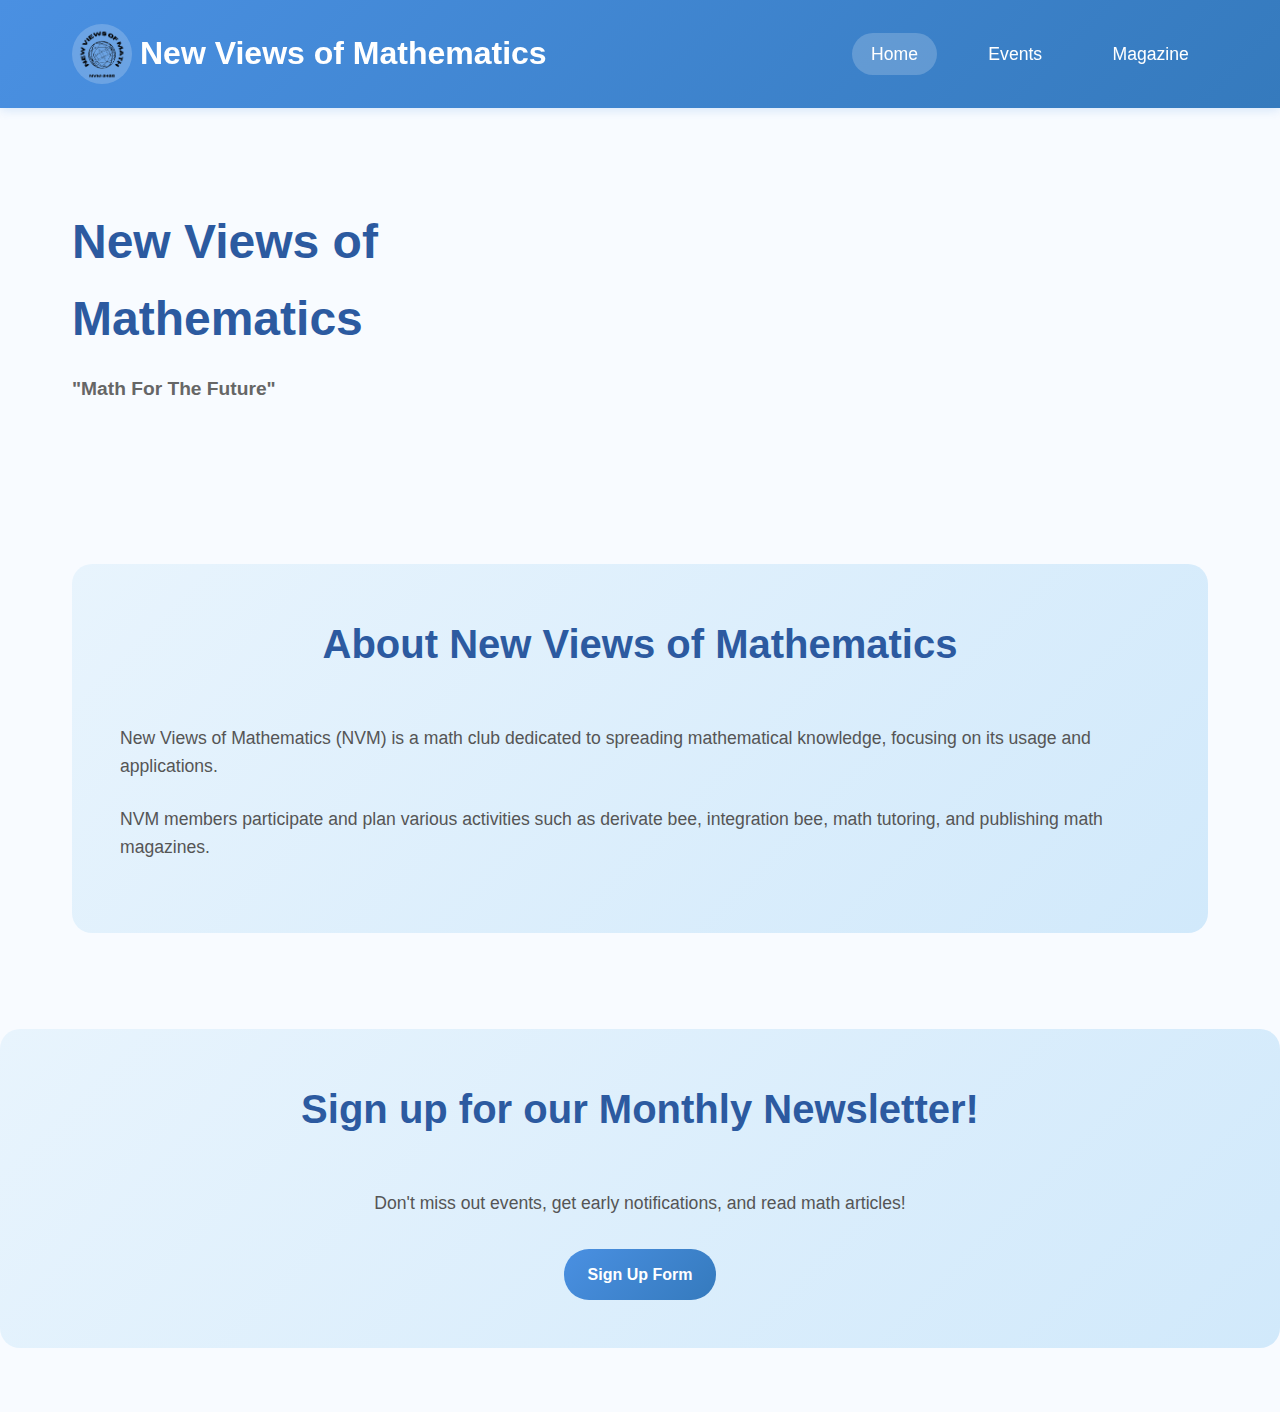
<file: index.html>
<!DOCTYPE html>
<html lang="en">
<head>
        <meta charset="UTF-8">
    <meta name="viewport" content="width=device-width, initial-scale=1.0">
    <title>NVM | Home</title>
    <meta name="description" content="New Views of Mathematics (NVM) is a math club dedicated to spreading mathematical knowledge, focusing on its usage and applications.">
    <meta name="keywords" content="New Views of Mathematics, NVM, math for the future, NVM - math for the future, calculus, school organization, math">
    <meta name="author" content="New Views of Mathematics, NVM">
    <meta property="og:title" content="New Views of Mathematics - Exploring Mathematical Concepts">
    <meta property="og:description" content="A community dedicated to exploring the profound beauty and elegance of mathematical concepts.">
    <meta property="og:type" content="website">
    <meta property="og:url" content="https://newviewsofmathematics.org">
    <meta name="twitter:card" content="summary_large_image">
    <meta name="twitter:title" content="New Views of Mathematics">
    <meta name="twitter:description" content="Exploring the infinite beauty of mathematical concepts">
    <link rel="canonical" href="https://newviewsofmathematics.org">
    <link rel="stylesheet" href="styles.css">
    <script type="application/ld+json">
    {
        "@context": "https://schema.org",
        "@type": "Organization",
        "name": "New Views of Mathematics",
        "alternateName": "NVM",
        "description": "A community dedicated to exploring the profound beauty and elegance of mathematical concepts",
        "url": "https://newviewsofmathematics.org",
        "logo": "https://newviewsofmathematics.org/nvmlogo.png",
        "sameAs": [
            "https://newviewsofmathematics.org"
        ],
        "foundingDate": "2024",
        "areaServed": "Worldwide",
        "serviceType": "Mathematical Education and Research"
    }
    </script>

    <script type="application/ld+json">
        {
          "@context": "https://schema.org",
          "@type": "WebSite",
          "name": "New Views of Mathematics",
          "alternateName": "NVM",
          "url": "https://newviewsofmathematics.org",
          "potentialAction": {
            "@type": "SearchAction",
            "target": "https://newviewsofmathematics.org/?s={search_term_string}",
            "query-input": "required name=search_term_string"
          }
        }
    </script>


    <link rel="icon" type="image/png" href="imgfolder/favicon-96x96.png" sizes="96x96" />
    <link rel="icon" type="image/svg+xml" href="imgfolder/favicon.svg" />
    <link rel="shortcut icon" href="imgfolder/favicon.ico" />
    <link rel="apple-touch-icon" sizes="180x180" href="imgfolder/apple-touch-icon.png" />
    <link rel="manifest" href="imgfolder/site.webmanifest" />

</head>
<body>
    <nav class="navbar">
        <div class="nav-container">
            <div class="nav-logo">
                <img src="nvmlogo.png" alt="New Views of Mathematics" class="logo-img">
                <span class="logo-text">New Views of Mathematics</span>
            </div>
            <ul class="nav-menu">
                <li class="nav-item">
                    <a href="index.html" class="nav-link active">Home</a>
                </li>
                <li class="nav-item">
                    <a href="events.html" class="nav-link">Events</a>
                </li>
                <li class="nav-item">
                    <a href="magazine.html" class="nav-link">Magazine</a>
                </li>
            </ul>
        </div>
    </nav>

    <main class="main-content">
        <section class="hero-section">
            <div class="hero-content">
                <h1 class="hero-title">New Views of Mathematics</h1>
                <h1 class="hero-subtitle">"Math For The Future"</h1>
            </div>
        </section>

        <section class="about-section">
            <div class="about-content">
                <h2 class="section-title">About New Views of Mathematics</h2>
                <p>New Views of Mathematics (NVM) is a math club dedicated to spreading mathematical knowledge, focusing on its usage and applications.</p>
                <p>NVM members participate and plan various activities such as derivate bee, integration bee, math tutoring, and publishing math magazines.</p>
            </div>
        </section>
    </main>

    <section class="join-section">
        <div class="join-content">
            <h2 class="section-title">Sign up for our Monthly Newsletter!</h2>
            <p>Don't miss out events, get early notifications, and read math articles!</p>
            <div class="join-buttons">
                <a href="https://docs.google.com/forms/d/e/1FAIpQLScYni_6geVl3UdXwpNar6sHavu0gaSUCudfWwVmWpnuFtCAMQ/viewform?usp=dialog" class="btn btn-primary" target="_blank">Sign Up Form</a>
            </div>
        </div>
    </section>

</body>
</html>
</file>
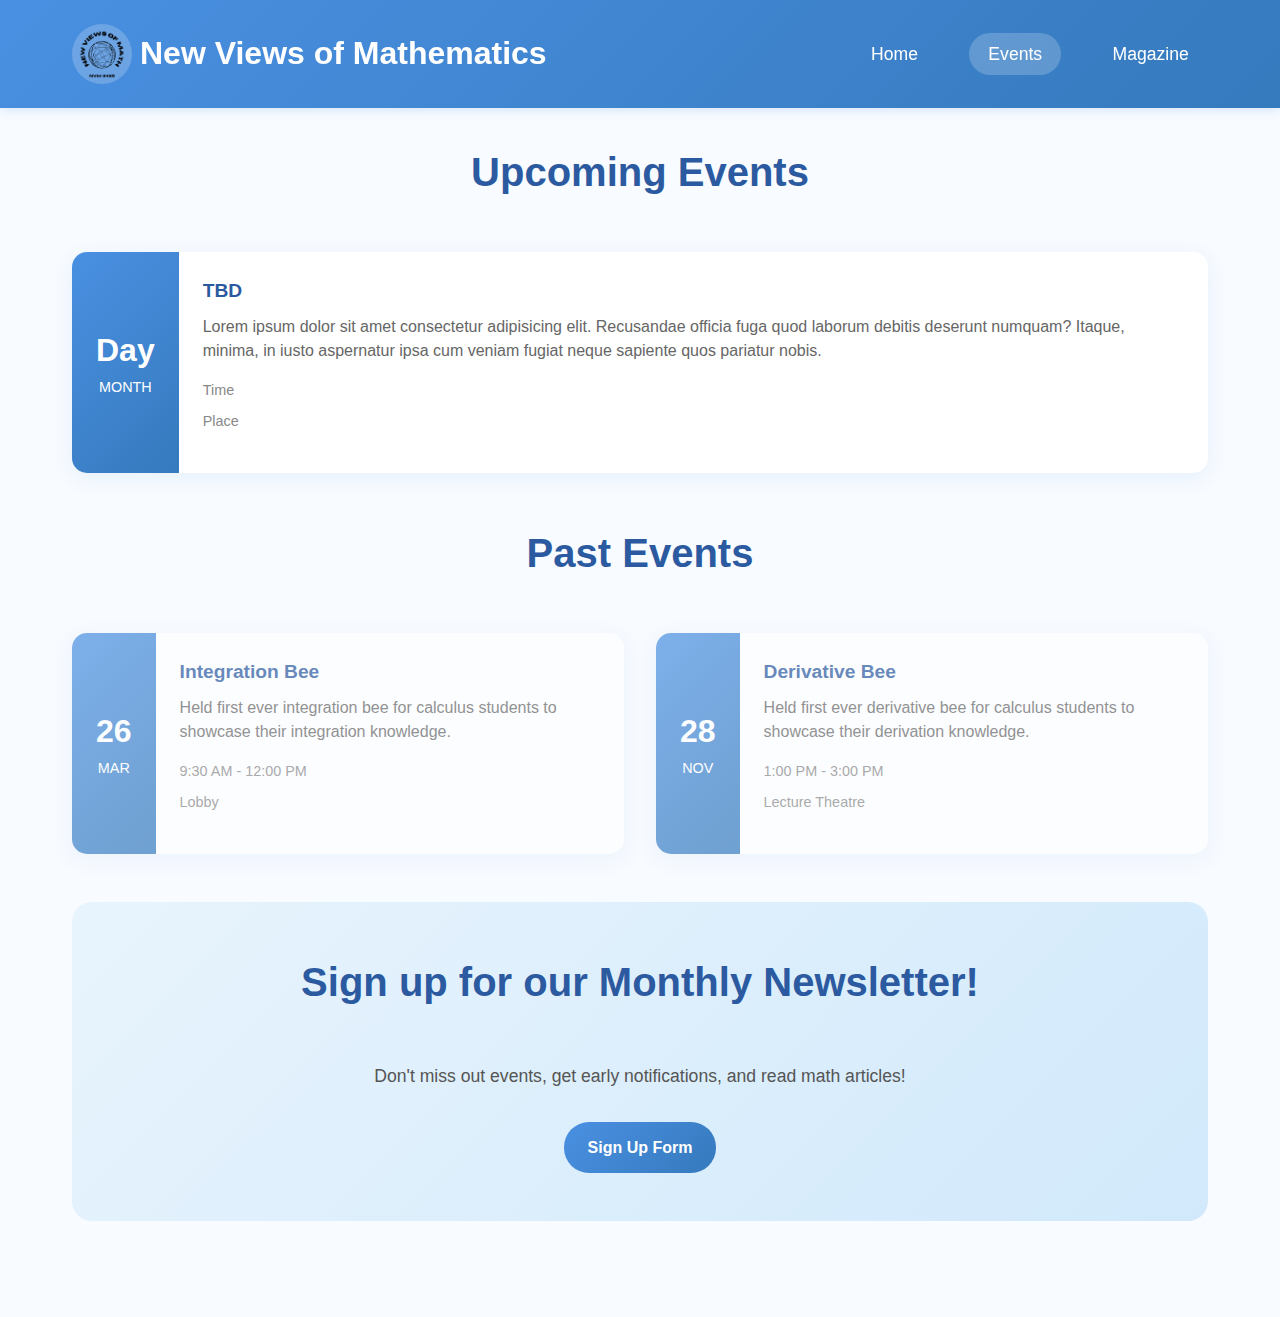
<file: events.html>
<!DOCTYPE html>
<html lang="en">
<head>
    <meta charset="UTF-8">
    <meta name="viewport" content="width=device-width, initial-scale=1.0">
    <title>NVM | Events</title>
    <meta name="description" content="Join New Views of Mathematics (NVM) events including math competitions, workshops, and educational sessions. Discover upcoming mathematical events and activities.">
    <meta name="keywords" content="New Views of Mathematics events, NVM events, math competitions, mathematical workshops, math club events, mathematics education">
    <meta name="author" content="New Views of Mathematics">
    <meta property="og:title" content="New Views of Mathematics Events">
    <meta property="og:description" content="Join our mathematical events, competitions, and workshops.">
    <meta property="og:type" content="website">
    <meta property="og:url" content="https://newviewsofmathematics.org/events">
    <link rel="canonical" href="https://newviewsofmathematics.org/events">
    <link rel="stylesheet" href="styles.css">

    <link rel="icon" type="image/png" href="imgfolder/favicon-96x96.png" sizes="96x96" />
    <link rel="icon" type="image/svg+xml" href="imgfolder/favicon.svg" />
    <link rel="shortcut icon" href="imgfolder/favicon.ico" />
    <link rel="apple-touch-icon" sizes="180x180" href="imgfolder/apple-touch-icon.png" />
    <link rel="manifest" href="imgfolder/site.webmanifest" />
    
</head>
<body>
    <nav class="navbar">
        <div class="nav-container">
            <div class="nav-logo">
                <img src="nvmlogo.png" alt="New Views of Mathematics Logo" class="logo-img">
                <span class="logo-text">New Views of Mathematics</span>
            </div>
            <ul class="nav-menu">
                <li class="nav-item">
                    <a href="index.html" class="nav-link">Home</a>
                </li>
                <li class="nav-item">
                    <a href="events.html" class="nav-link active">Events</a>
                </li>
                <li class="nav-item">
                    <a href="magazine.html" class="nav-link">Magazine</a>
                </li>
            </ul>
        </div>
    </nav>

    <main class="main-content">
        <section class="upcoming-events">
            <h2 class="section-title">Upcoming Events</h2>
            <div class="events-grid">

                <div class="event-card">
                    <div class="event-date">
                        <span class="day">Day</span>
                        <span class="month">Month</span>
                    </div>
                    <div class="event-content">
                        <h3 class="event-title">TBD</h3>
                        <p class="event-description">Lorem ipsum dolor sit amet consectetur adipisicing elit. Recusandae officia fuga quod laborum debitis deserunt numquam? Itaque, minima, in iusto aspernatur ipsa cum veniam fugiat neque sapiente quos pariatur nobis.</p>
                        <div class="event-details">
                            <span class="event-time">Time</span>
                            <span class="event-location">Place</span>
                        </div>
                        
                    </div>
                </div>
                
                <!---
                <div class="event-card">
                    <div class="event-date">
                        <span class="day">27</span>
                        <span class="month">NOV</span>
                    </div>
                    <div class="event-content">
                        <h3 class="event-title">Derivative Bee - Main Round</h3>
                        <p class="event-description">NVM is holding the second annual school Derivative Bee! This contest is a fun opportunity to test your “limits”, and see how “tangent” you can go with calculus. The top 8 students from the preliminary round will advance to the Main Round to decide the "Grand Derivator" of 2025.</p>
                        <div class="event-details">
                            <span class="event-time">1:00 PM ~ 3:00 PM</span>
                            <span class="event-location">Lecture Theatre</span>
                        </div>
                        
                    </div>
                </div>
                


                <div class="event-card">
                    <div class="event-date">
                        <span class="day">10</span>
                        <span class="month">NOV</span>
                    </div>
                    <div class="event-content">
                        <h3 class="event-title">Derivative Bee - Preliminary Round</h3>
                        <p class="event-description">Please join the preliminary round first to advance to the Main Round.</p>
                        <div class="event-details">
                            <span class="event-time">One week</span>
                            <span class="event-location">Online</span>
                        </div>
                        
                    </div>
                </div>
                 -->



            </div>
        </section>

        <section class="past-events">
            <h2 class="section-title">Past Events</h2>
            <div class="events-grid">

                <div class="event-card past">
                    <div class="event-date">
                        <span class="day">26</span>
                        <span class="month">Mar</span>
                    </div>
                    <div class="event-content">
                        <h3 class="event-title">Integration Bee</h3>
                        <p class="event-description">Held first ever integration bee for calculus students to showcase their integration knowledge.</p>
                        <div class="event-details">
                            <span class="event-time">9:30 AM - 12:00 PM</span>
                            <span class="event-location">Lobby</span>
                        </div>
                    </div>
                </div>

                <div class="event-card past">
                    <div class="event-date">
                        <span class="day">28</span>
                        <span class="month">Nov</span>
                    </div>
                    <div class="event-content">
                        <h3 class="event-title">Derivative Bee</h3>
                        <p class="event-description">Held first ever derivative bee for calculus students to showcase their derivation knowledge.</p>
                        <div class="event-details">
                            <span class="event-time">1:00 PM - 3:00 PM</span>
                            <span class="event-location">Lecture Theatre</span>
                        </div>
                    </div>
                </div>

                
            </div>
        </section>

        <section class="join-section">
            <div class="join-content">
                <h2 class="section-title">Sign up for our Monthly Newsletter!</h2>
                <p>Don't miss out events, get early notifications, and read math articles!</p>
                <div class="join-buttons">
                    <a href="https://docs.google.com/forms/d/e/1FAIpQLScYni_6geVl3UdXwpNar6sHavu0gaSUCudfWwVmWpnuFtCAMQ/viewform?usp=dialog" class="btn btn-primary" target="_blank">Sign Up Form</a>
                </div>
            </div>
        </section>

    </main>


</body>
</html>
</file>
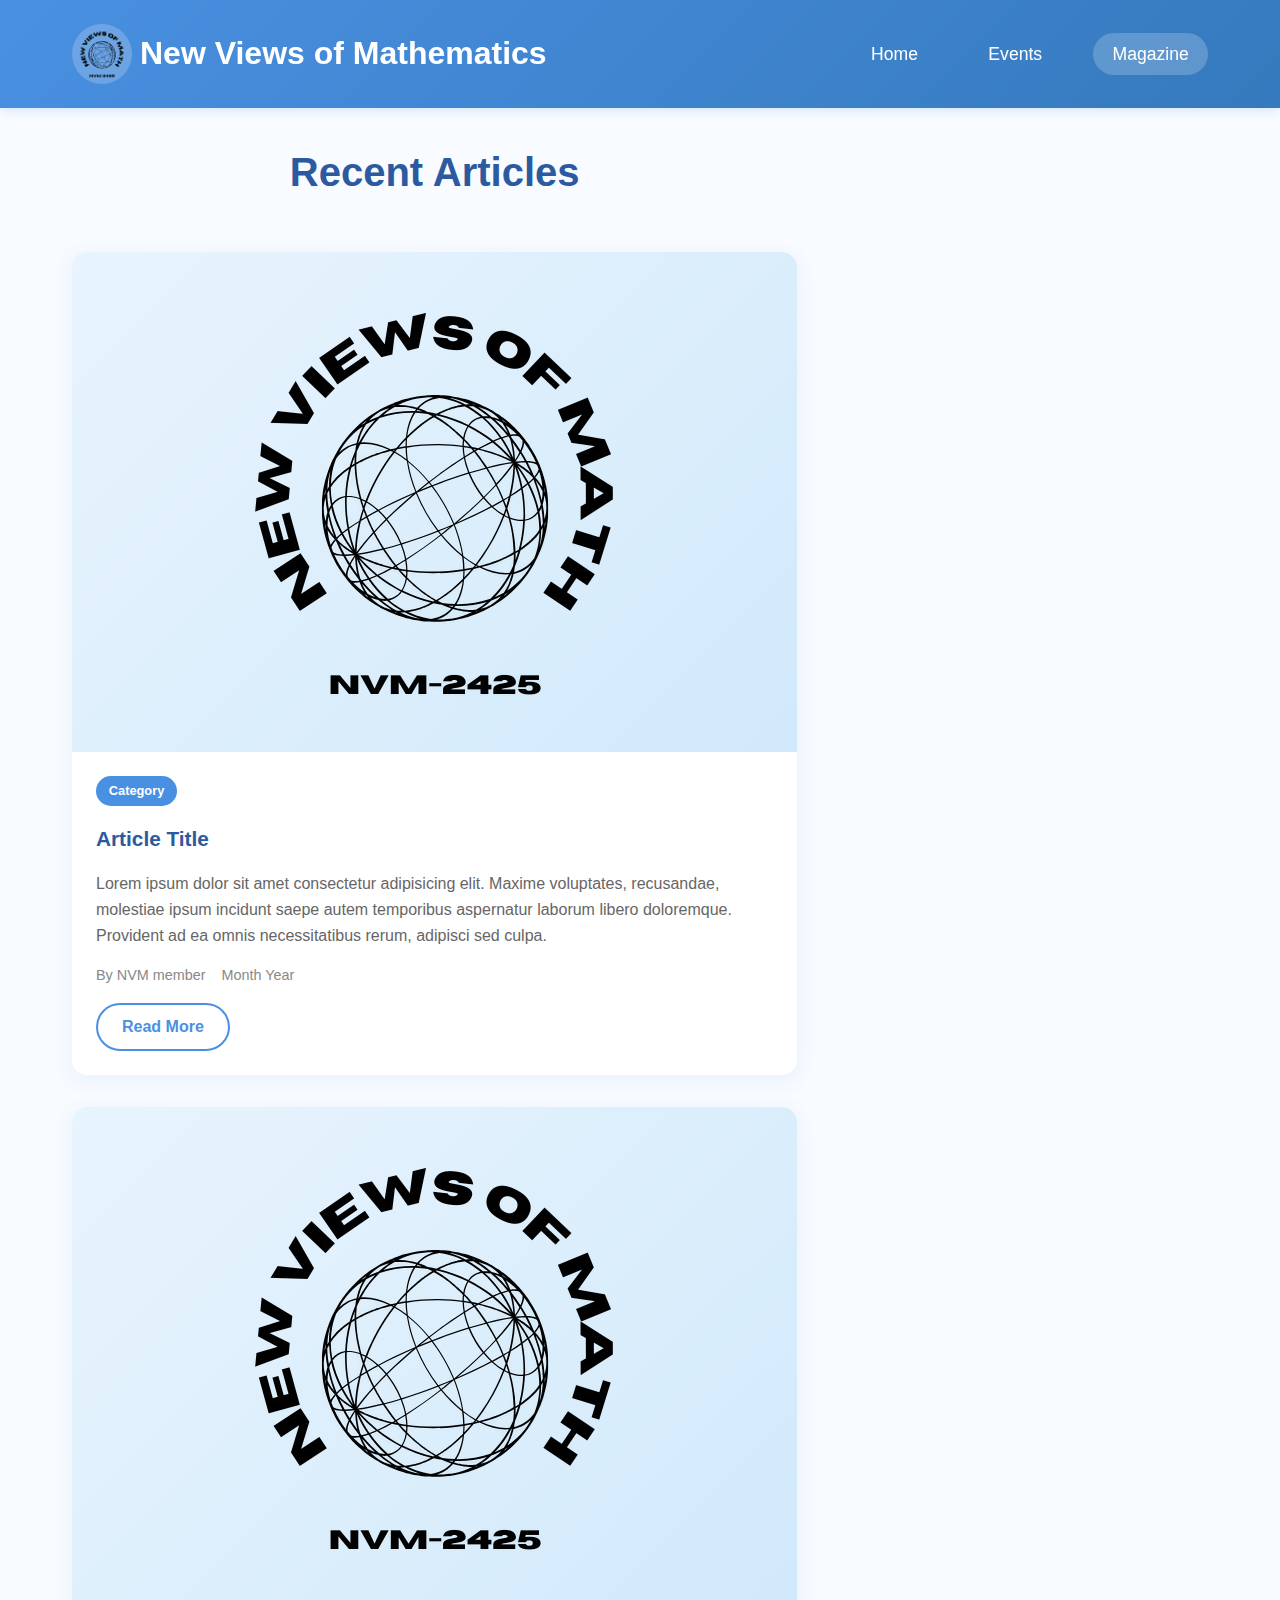
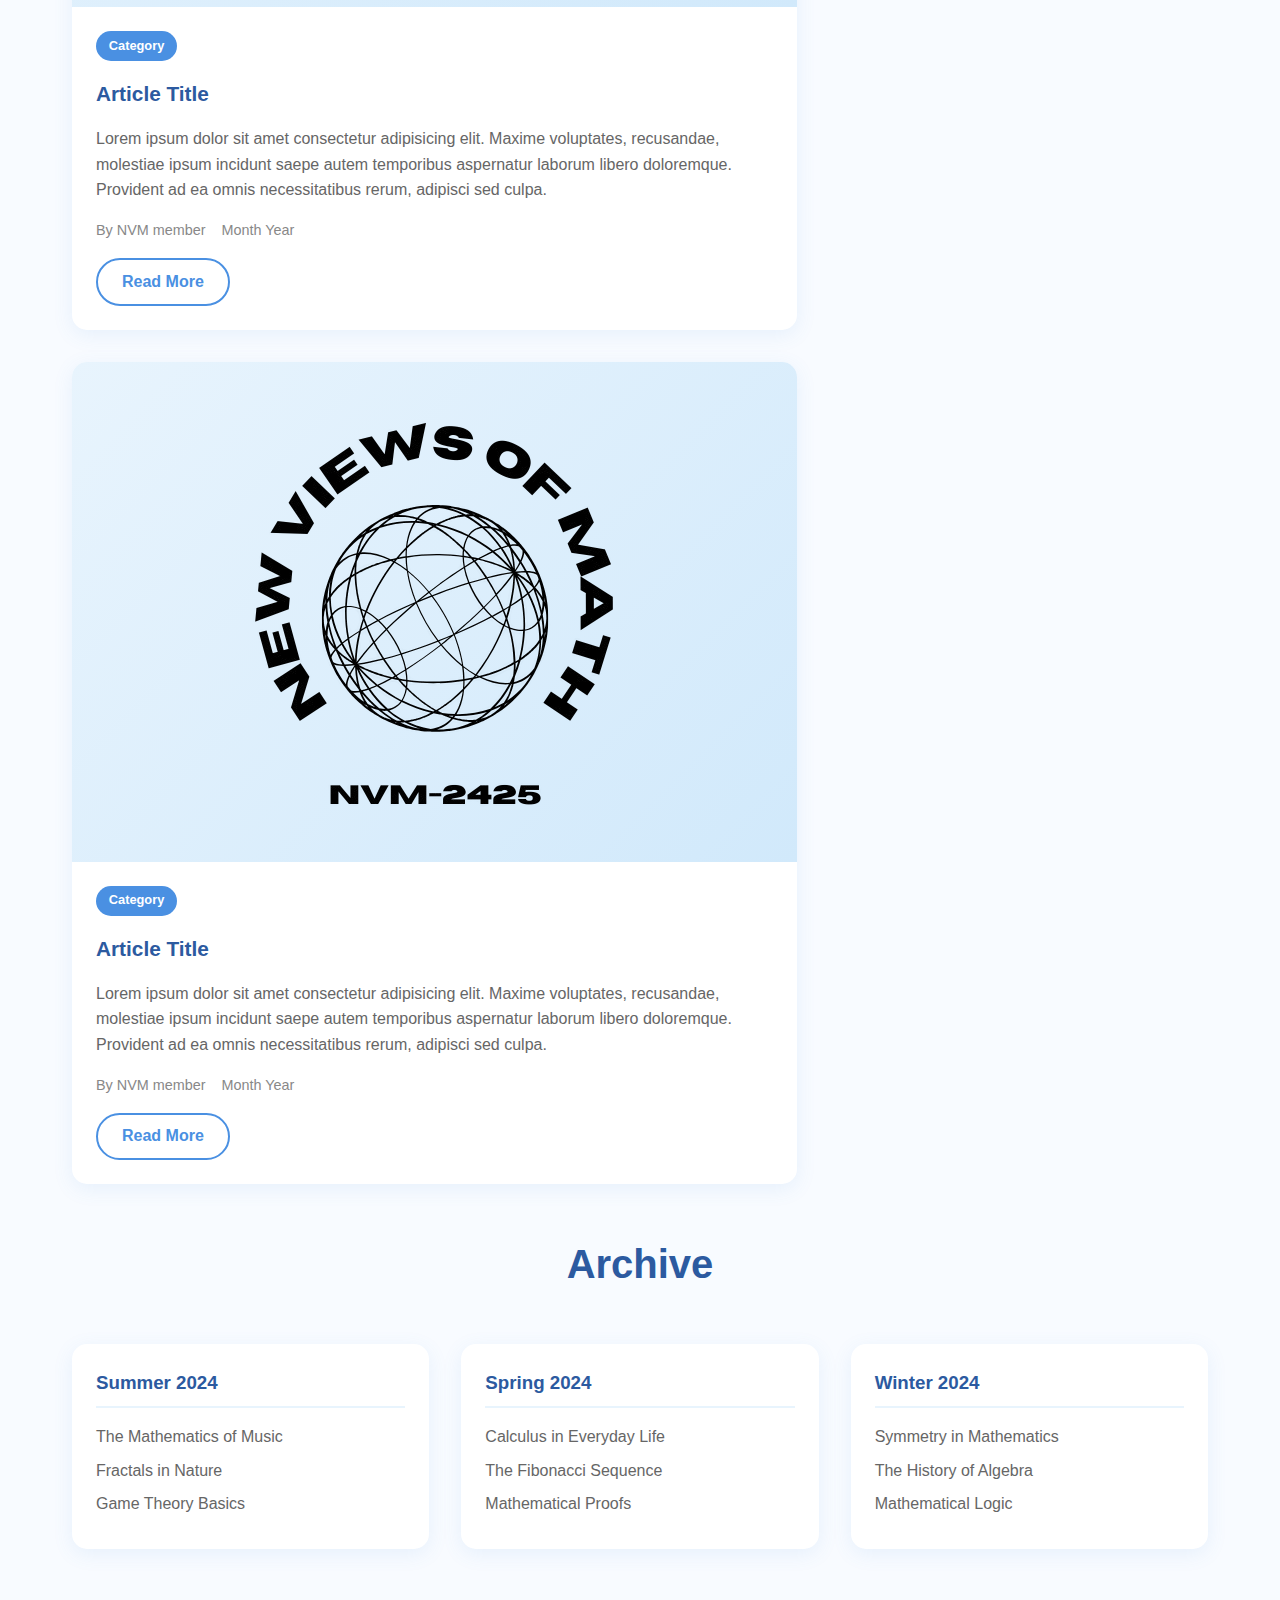
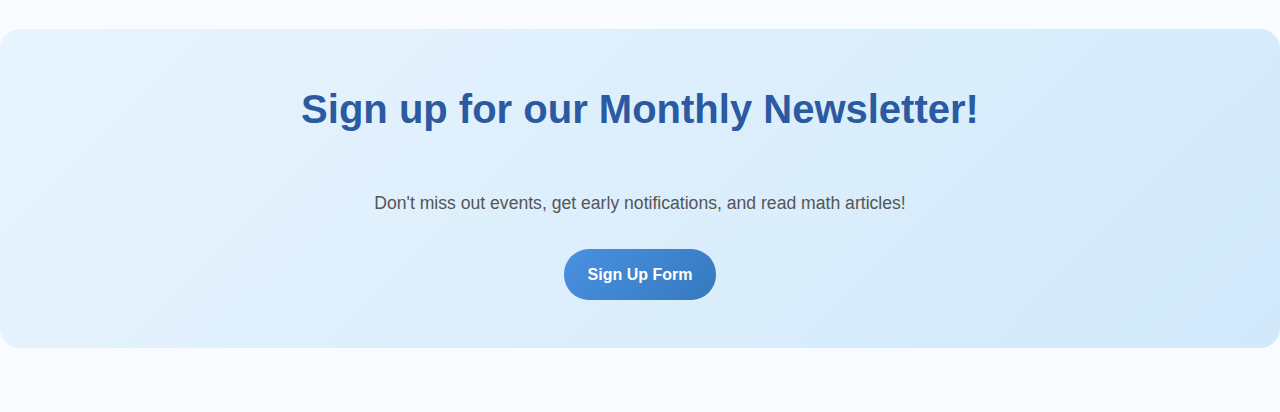
<file: magazine.html>
<!DOCTYPE html>
<html lang="en">
<head>
    <meta charset="UTF-8">
    <meta name="viewport" content="width=device-width, initial-scale=1.0">
    <title>NVM | Magazine</title>
    <meta name="description" content="Read New Views of Mathematics (NVM) magazine featuring mathematical articles, research papers, puzzles, and insights on calculus, number theory, and abstract algebra.">
    <meta name="keywords" content="New Views of Mathematics magazine, NVM magazine, mathematical articles, math research, mathematical puzzles, calculus articles, number theory research">
    <meta name="author" content="New Views of Mathematics">
    <meta property="og:title" content="New Views of Mathematics Magazine">
    <meta property="og:description" content="Mathematical articles, research, and insights from New Views of Mathematics.">
    <meta property="og:type" content="website">
    <meta property="og:url" content="https://newviewsofmathematics.org/magazine">
    <link rel="canonical" href="https://newviewsofmathematics.org/magazine">
    <link rel="stylesheet" href="styles.css">

    <link rel="icon" type="image/png" href="imgfolder/favicon-96x96.png" sizes="96x96" />
    <link rel="icon" type="image/svg+xml" href="imgfolder/favicon.svg" />
    <link rel="shortcut icon" href="imgfolder/favicon.ico" />
    <link rel="apple-touch-icon" sizes="180x180" href="imgfolder/apple-touch-icon.png" />
    <link rel="manifest" href="imgfolder/site.webmanifest" />
    
</head>
<body>
    <nav class="navbar">
        <div class="nav-container">
            <div class="nav-logo">
                <img src="nvmlogo.png" alt="New Views of Mathematics Logo" class="logo-img">
                <span class="logo-text">New Views of Mathematics</span>
            </div>
            <ul class="nav-menu">
                <li class="nav-item">
                    <a href="index.html" class="nav-link">Home</a>
                </li>
                <li class="nav-item">
                    <a href="events.html" class="nav-link">Events</a>
                </li>
                <li class="nav-item">
                    <a href="magazine.html" class="nav-link active">Magazine</a>
                </li>
            </ul>
        </div>
    </nav>

    <main class="main-content">



        <section class="magazine-content">
            <div class="content-grid">
                <div class="articles-section">
                    <h2 class="section-title">Recent Articles</h2>
                    <div class="articles-list">

                        <article class="article-card">
                            <div class="article-image small">
                                <img src="nvmlogo.png" alt="New Views of Mathematics Logo" class="article-logo">
                            </div>
                            <div class="article-content">
                                <span class="article-category">Category</span>
                                <h3 class="article-title">Article Title</h3>
                                <p class="article-excerpt">Lorem ipsum dolor sit amet consectetur adipisicing elit. Maxime voluptates, recusandae, molestiae ipsum incidunt saepe autem temporibus aspernatur laborum libero doloremque. Provident ad ea omnis necessitatibus rerum, adipisci sed culpa.</p>
                                <div class="article-meta">
                                    <span class="author">By NVM member</span>
                                    <span class="date">Month Year</span>
                                </div>
                                <button class="btn btn-secondary">Read More</button>
                            </div>
                        </article>

                        <article class="article-card">
                            <div class="article-image small">
                                <img src="nvmlogo.png" alt="New Views of Mathematics Logo" class="article-logo">
                            </div>
                            <div class="article-content">
                                <span class="article-category">Category</span>
                                <h3 class="article-title">Article Title</h3>
                                <p class="article-excerpt">Lorem ipsum dolor sit amet consectetur adipisicing elit. Maxime voluptates, recusandae, molestiae ipsum incidunt saepe autem temporibus aspernatur laborum libero doloremque. Provident ad ea omnis necessitatibus rerum, adipisci sed culpa.</p>
                                <div class="article-meta">
                                    <span class="author">By NVM member</span>
                                    <span class="date">Month Year</span>
                                </div>
                                <button class="btn btn-secondary">Read More</button>
                            </div>
                        </article>

                        <article class="article-card">
                            <div class="article-image small">
                                <img src="nvmlogo.png" alt="New Views of Mathematics Logo" class="article-logo">
                            </div>
                            <div class="article-content">
                                <span class="article-category">Category</span>
                                <h3 class="article-title">Article Title</h3>
                                <p class="article-excerpt">Lorem ipsum dolor sit amet consectetur adipisicing elit. Maxime voluptates, recusandae, molestiae ipsum incidunt saepe autem temporibus aspernatur laborum libero doloremque. Provident ad ea omnis necessitatibus rerum, adipisci sed culpa.</p>
                                <div class="article-meta">
                                    <span class="author">By NVM member</span>
                                    <span class="date">Month Year</span>
                                </div>
                                <button class="btn btn-secondary">Read More</button>
                            </div>
                        </article>
                        
                    </div>
                </div>


            </div>
        </section>

        <section class="archive-section">
            <h2 class="section-title">Archive</h2>
            <div class="archive-grid">
                <div class="archive-item">
                    <h3>Summer 2024</h3>
                    <ul>
                        <li><a href="#">The Mathematics of Music</a></li>
                        <li><a href="#">Fractals in Nature</a></li>
                        <li><a href="#">Game Theory Basics</a></li>
                    </ul>
                </div>
                <div class="archive-item">
                    <h3>Spring 2024</h3>
                    <ul>
                        <li><a href="#">Calculus in Everyday Life</a></li>
                        <li><a href="#">The Fibonacci Sequence</a></li>
                        <li><a href="#">Mathematical Proofs</a></li>
                    </ul>
                </div>
                <div class="archive-item">
                    <h3>Winter 2024</h3>
                    <ul>
                        <li><a href="#">Symmetry in Mathematics</a></li>
                        <li><a href="#">The History of Algebra</a></li>
                        <li><a href="#">Mathematical Logic</a></li>
                    </ul>
                </div>
            </div>
        </section>
    </main>

    <section class="join-section">
        <div class="join-content">
            <h2 class="section-title">Sign up for our Monthly Newsletter!</h2>
            <p>Don't miss out events, get early notifications, and read math articles!</p>
            <div class="join-buttons">
                <a href="https://docs.google.com/forms/d/e/1FAIpQLScYni_6geVl3UdXwpNar6sHavu0gaSUCudfWwVmWpnuFtCAMQ/viewform?usp=dialog" class="btn btn-primary" target="_blank">Sign Up Form</a>
            </div>
        </div>
    </section>


</body>
</html>
</file>
<file: styles.css>
/* Reset and Base Styles */
* {
    margin: 0;
    padding: 0;
    box-sizing: border-box;
}

body {
    font-family: 'Segoe UI', Tahoma, Geneva, Verdana, sans-serif;
    line-height: 1.6;
    color: #333;
    background-color: #f8fbff;
}

/* Navigation */
.navbar {
    background: linear-gradient(135deg, #4a90e2, #357abd);
    padding: 1.5rem 0;
    box-shadow: 0 2px 10px rgba(74, 144, 226, 0.2);
    position: sticky;
    top: 0;
    z-index: 1000;
}

.nav-container {
    max-width: 1200px;
    margin: 0 auto;
    padding: 0 2rem;
    display: flex;
    justify-content: space-between;
    align-items: center;
}

.nav-logo {
    display: flex;
    align-items: center;
    gap: 0.5rem;
}

.logo-img {
    width: 60px;
    height: 60px;
    background: rgba(255, 255, 255, 0.2);
    border-radius: 50%;
    display: flex;
    align-items: center;
    justify-content: center;
    font-size: 1.2rem;
    color: white;
}

.logo-text {
    color: white;
    font-size: 2rem;
    font-weight: bold;
}

.nav-menu {
    display: flex;
    list-style: none;
    gap: 2rem;
}

.nav-link {
    color: white;
    text-decoration: none;
    padding: 0.7rem 1.2rem;
    border-radius: 25px;
    transition: all 0.3s ease;
    font-weight: 500;
    font-size: 1.1rem;
}

.nav-link:hover,
.nav-link.active {
    background: rgba(255, 255, 255, 0.2);
    transform: translateY(-2px);
}

/* Main Content */
.main-content {
    max-width: 1200px;
    margin: 0 auto;
    padding: 2rem;
}

/* Hero Section */
.hero-section {
    display: grid;
    grid-template-columns: 1fr 1fr;
    gap: 3rem;
    align-items: center;
    padding: 4rem 0;
    margin-bottom: 4rem;
}

.hero-title {
    font-size: 3rem;
    color: #2c5aa0;
    margin-bottom: 1rem;
    font-weight: 700;
}

.hero-subtitle {
    font-size: 1.2rem;
    color: #666;
    margin-bottom: 2rem;
}

.hero-buttons {
    display: flex;
    gap: 1rem;
    flex-wrap: wrap;
}

.hero-image {
    display: flex;
    justify-content: center;
    align-items: center;
}

.math-symbols {
    display: grid;
    grid-template-columns: repeat(2, 1fr);
    gap: 2rem;
}

.symbol {
    font-size: 4rem;
    color: #4a90e2;
    text-align: center;
    animation: float 3s ease-in-out infinite;
}

.symbol:nth-child(2) { animation-delay: 0.5s; }
.symbol:nth-child(3) { animation-delay: 1s; }
.symbol:nth-child(4) { animation-delay: 1.5s; }

@keyframes float {
    0%, 100% { transform: translateY(0px); }
    50% { transform: translateY(-10px); }
}

/* Buttons */
.btn {
    display: inline-block;
    padding: 0.8rem 1.5rem;
    border: none;
    border-radius: 25px;
    text-decoration: none;
    font-weight: 600;
    cursor: pointer;
    transition: all 0.3s ease;
    font-size: 1rem;
}

.btn-primary {
    background: linear-gradient(135deg, #4a90e2, #357abd);
    color: white;
}

.btn-primary:hover {
    transform: translateY(-2px);
    box-shadow: 0 5px 15px rgba(74, 144, 226, 0.4);
}

.btn-secondary {
    background: white;
    color: #4a90e2;
    border: 2px solid #4a90e2;
}

.btn-secondary:hover {
    background: #4a90e2;
    color: white;
    transform: translateY(-2px);
}

/* Section Titles */
.section-title {
    font-size: 2.5rem;
    color: #2c5aa0;
    text-align: center;
    margin-bottom: 3rem;
    font-weight: 700;
}

/* Features Section */
.features-section {
    margin-bottom: 4rem;
}

.features-grid {
    display: grid;
    grid-template-columns: repeat(auto-fit, minmax(250px, 1fr));
    gap: 2rem;
}

.feature-card {
    background: white;
    padding: 2rem;
    border-radius: 15px;
    text-align: center;
    box-shadow: 0 5px 20px rgba(74, 144, 226, 0.1);
    transition: transform 0.3s ease;
}

.feature-card:hover {
    transform: translateY(-5px);
}

.feature-icon {
    font-size: 3rem;
    margin-bottom: 1rem;
}

.feature-card h3 {
    color: #2c5aa0;
    margin-bottom: 1rem;
    font-size: 1.3rem;
}

/* About Section */
.about-section {
    background: linear-gradient(135deg, #e8f4fd, #d1e9fb);
    padding: 3rem;
    border-radius: 20px;
    margin-bottom: 4rem;
}

.about-content p {
    margin-bottom: 1.5rem;
    font-size: 1.1rem;
    color: #555;
}

.stats {
    display: grid;
    grid-template-columns: repeat(auto-fit, minmax(150px, 1fr));
    gap: 2rem;
    margin-top: 2rem;
}

.stat {
    text-align: center;
}

.stat-number {
    display: block;
    font-size: 2.5rem;
    font-weight: bold;
    color: #4a90e2;
}

.stat-label {
    color: #666;
    font-size: 0.9rem;
}

/* Page Header */
.page-header {
    text-align: center;
    padding: 3rem 0;
    margin-bottom: 3rem;
}

.page-title {
    font-size: 3rem;
    color: #2c5aa0;
    margin-bottom: 1rem;
    font-weight: 700;
}

.page-subtitle {
    font-size: 1.2rem;
    color: #666;
}

/* Events Page */
.events-grid {
    display: grid;
    grid-template-columns: repeat(auto-fit, minmax(350px, 1fr));
    gap: 2rem;
    margin-bottom: 3rem;
}

.event-card {
    background: white;
    border-radius: 15px;
    overflow: hidden;
    box-shadow: 0 5px 20px rgba(74, 144, 226, 0.1);
    transition: transform 0.3s ease;
    display: flex;
}

.event-card:hover {
    transform: translateY(-5px);
}

.event-card.featured {
    border: 3px solid #4a90e2;
}

.event-card.past {
    opacity: 0.7;
}

.event-date {
    background: linear-gradient(135deg, #4a90e2, #357abd);
    color: white;
    padding: 1.5rem;
    display: flex;
    flex-direction: column;
    align-items: center;
    justify-content: center;
    min-width: 80px;
}

.day {
    font-size: 2rem;
    font-weight: bold;
}

.month {
    font-size: 0.9rem;
    text-transform: uppercase;
}

.event-content {
    padding: 1.5rem;
    flex: 1;
}

.event-title {
    color: #2c5aa0;
    margin-bottom: 0.5rem;
    font-size: 1.2rem;
}

.event-description {
    color: #666;
    margin-bottom: 1rem;
    line-height: 1.5;
}

.event-details {
    display: flex;
    flex-direction: column;
    gap: 0.5rem;
    margin-bottom: 1rem;
    font-size: 0.9rem;
    color: #888;
}

.event-status {
    color: #28a745;
    font-weight: 600;
}

/* Magazine Page */
.featured-article {
    margin-bottom: 3rem;
}

.article-card {
    background: white;
    border-radius: 15px;
    overflow: hidden;
    box-shadow: 0 5px 20px rgba(74, 144, 226, 0.1);
    transition: transform 0.3s ease;
}

.article-card:hover {
    transform: translateY(-5px);
}

.article-card.featured {
    display: grid;
    grid-template-columns: 1fr 2fr;
    gap: 2rem;
}

.article-image {
    background: linear-gradient(135deg, #e8f4fd, #d1e9fb);
    display: flex;
    align-items: center;
    justify-content: center;
    min-height: 200px;
}

.article-image.small {
    min-height: 120px;
}

.image-placeholder {
    font-size: 3rem;
}

.article-content {
    padding: 1.5rem;
}

.article-category {
    background: #4a90e2;
    color: white;
    padding: 0.3rem 0.8rem;
    border-radius: 15px;
    font-size: 0.8rem;
    font-weight: 600;
    display: inline-block;
    margin-bottom: 1rem;
}

.article-title {
    color: #2c5aa0;
    margin-bottom: 1rem;
    font-size: 1.3rem;
}

.article-excerpt {
    color: #666;
    margin-bottom: 1rem;
    line-height: 1.6;
}

.article-meta {
    display: flex;
    gap: 1rem;
    margin-bottom: 1rem;
    font-size: 0.9rem;
    color: #888;
}

.magazine-content {
    margin-bottom: 3rem;
}

.content-grid {
    display: grid;
    grid-template-columns: 2fr 1fr;
    gap: 3rem;
}

.articles-list {
    display: flex;
    flex-direction: column;
    gap: 2rem;
}

.sidebar {
    display: flex;
    flex-direction: column;
    gap: 2rem;
}

.sidebar-section {
    background: white;
    padding: 1.5rem;
    border-radius: 15px;
    box-shadow: 0 5px 20px rgba(74, 144, 226, 0.1);
}

.sidebar-title {
    color: #2c5aa0;
    margin-bottom: 1rem;
    font-size: 1.2rem;
}

.puzzle-card,
.fact-card,
.submit-card {
    background: #f8fbff;
    padding: 1rem;
    border-radius: 10px;
    border-left: 4px solid #4a90e2;
}

.puzzle-card h4,
.fact-card h4 {
    color: #2c5aa0;
    margin-bottom: 0.5rem;
}

.archive-section {
    margin-bottom: 3rem;
}

.archive-grid {
    display: grid;
    grid-template-columns: repeat(auto-fit, minmax(250px, 1fr));
    gap: 2rem;
}

.archive-item {
    background: white;
    padding: 1.5rem;
    border-radius: 15px;
    box-shadow: 0 5px 20px rgba(74, 144, 226, 0.1);
}

.archive-item h3 {
    color: #2c5aa0;
    margin-bottom: 1rem;
    border-bottom: 2px solid #e8f4fd;
    padding-bottom: 0.5rem;
}

.archive-item ul {
    list-style: none;
}

.archive-item li {
    margin-bottom: 0.5rem;
}

.archive-item a {
    color: #666;
    text-decoration: none;
    transition: color 0.3s ease;
}

.archive-item a:hover {
    color: #4a90e2;
}

/* Join Section */
.join-section {
    background: linear-gradient(135deg, #e8f4fd, #d1e9fb);
    padding: 3rem;
    border-radius: 20px;
    text-align: center;
    margin-bottom: 4rem;
}

.join-content p {
    margin-bottom: 2rem;
    font-size: 1.1rem;
    color: #555;
}

.join-buttons {
    display: flex;
    gap: 1rem;
    justify-content: center;
    flex-wrap: wrap;
}

/* Footer */
.footer {
    background: linear-gradient(135deg, #2c5aa0, #1e3a5f);
    color: white;
    text-align: center;
    padding: 2rem;
    margin-top: 4rem;
}

.footer-content p {
    font-size: 1.1rem;
}

/* Responsive Design */
@media (max-width: 768px) {
    .nav-container {
        flex-direction: column;
        gap: 1rem;
    }
    
    .nav-menu {
        gap: 1rem;
    }
    
    .hero-section {
        grid-template-columns: 1fr;
        text-align: center;
    }
    
    .hero-title {
        font-size: 2rem;
    }
    
    .math-symbols {
        grid-template-columns: repeat(2, 1fr);
        gap: 1rem;
    }
    
    .symbol {
        font-size: 2.5rem;
    }
    
    .features-grid {
        grid-template-columns: 1fr;
    }
    
    .events-grid {
        grid-template-columns: 1fr;
    }
    
    .event-card {
        flex-direction: column;
    }
    
    .event-date {
        flex-direction: row;
        gap: 0.5rem;
        min-height: auto;
    }
    
    .content-grid {
        grid-template-columns: 1fr;
    }
    
    .article-card.featured {
        grid-template-columns: 1fr;
    }
    
    .stats {
        grid-template-columns: 1fr;
    }
    
    .join-buttons {
        flex-direction: column;
        align-items: center;
    }
    
    .main-content {
        padding: 1rem;
    }
    
    .section-title {
        font-size: 2rem;
    }
    
    .page-title {
        font-size: 2rem;
    }
}

@media (max-width: 480px) {
    .hero-buttons {
        flex-direction: column;
        align-items: center;
    }
    
    .btn {
        width: 100%;
        max-width: 200px;
    }
    
    .about-section,
    .join-section {
        padding: 2rem 1rem;
    }
}
</file>
